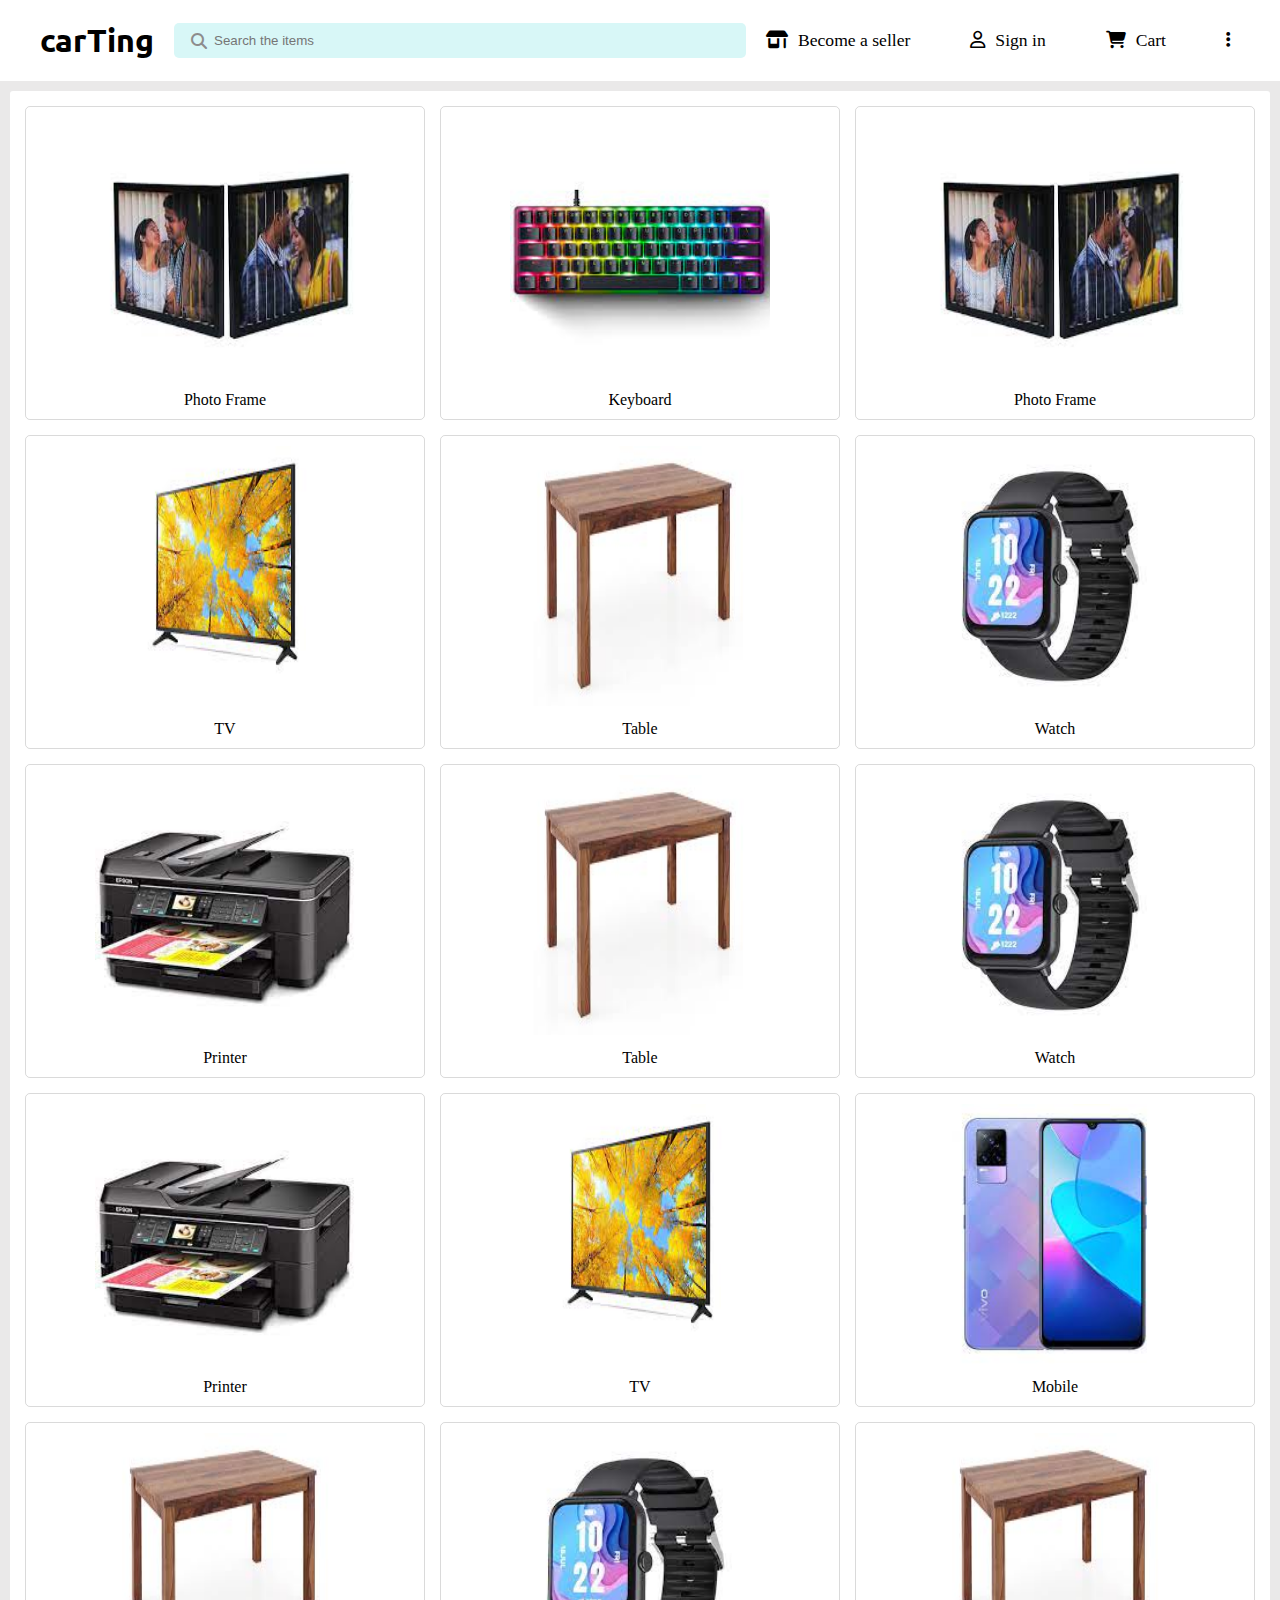
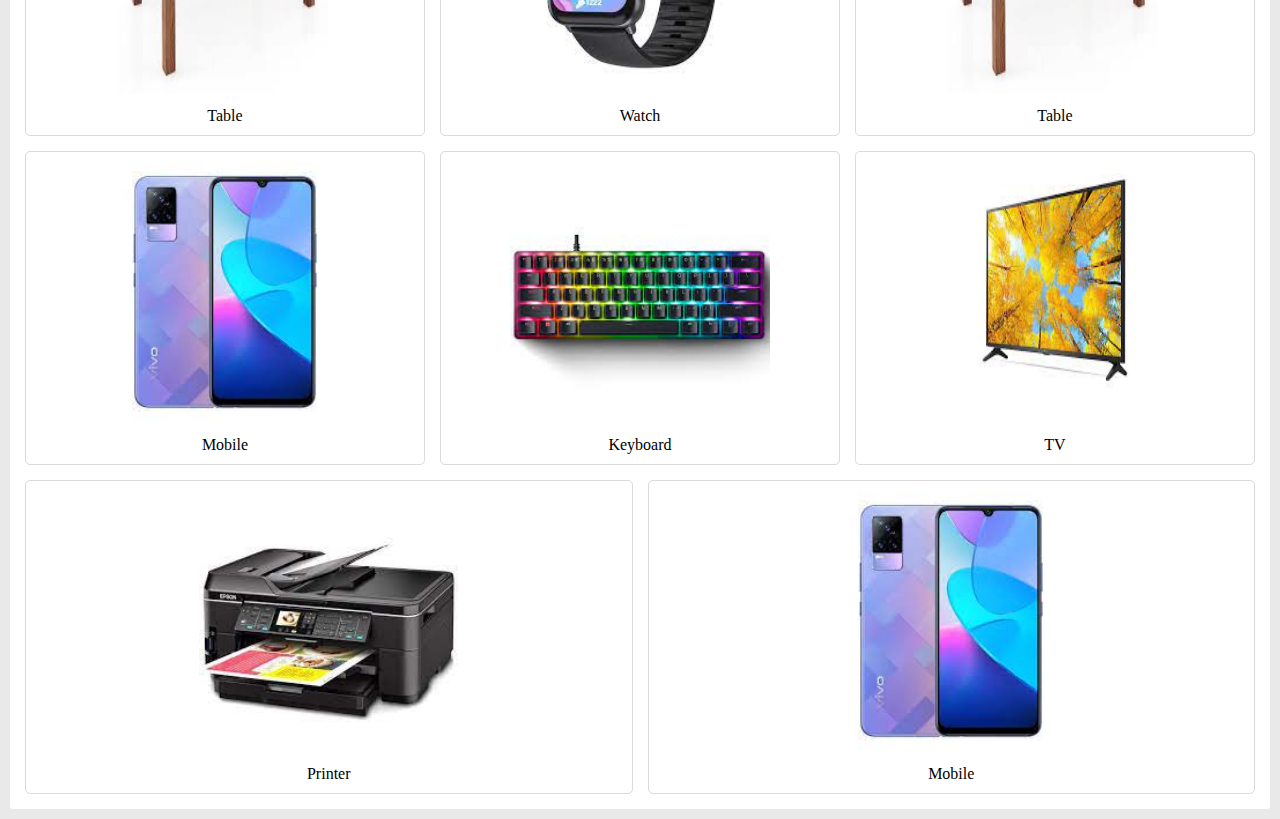
<file: index.html>
<!DOCTYPE html>
<html lang="en">
<head>
    <meta charset="UTF-8">
    <meta name="viewport" content="width=device-width, initial-scale=1.0">
    <title>CarTing</title>
    <link rel="icon" sizes="32x32" href="images/istockphoto-1446931674-612x612 (1).png">
    <link rel="stylesheet" href="style.css">
    <link rel="stylesheet" href="https://cdnjs.cloudflare.com/ajax/libs/font-awesome/6.4.2/css/all.min.css">
</head>
<body>
    <Header>
        <Nav>
            <a href="index.html"><div class="logo"><h1>carTing</h1></div></a>
            <div class="searchbar">
                <i class="fa-solid fa-magnifying-glass"></i>
                <input type="search" name="" id="" placeholder="Search the items">
            </div>
            <ul class="menulist">
                <li><i class="fa-solid fa-shop"></i>Become a seller</li>
                <li><i class="fa-regular fa-user"></i>Sign in</li>
                <li><i class="fa-solid fa-cart-shopping"></i>Cart</li>
                <li><i class="fa-solid fa-ellipsis-vertical"></i></li>
            </ul>
        </Nav>
    </Header>
    <main>
        <div class="box">
            <a href="product.html"><img src="" alt=""></a>
            <p></p>
        </div>
        <div class="box">
            <a href="product.html"><img src="" alt=""></a>
            <p></p>
        </div>
        <div class="box">
            <a href="product.html"><img src="" alt=""></a>
            <p></p>
        </div>
        <div class="box">
            <a href="product.html"><img src="" alt=""></a>
            <p></p>
        </div>
        <div class="box">
            <a href="product.html"><img src="" alt=""></a>
            <p></p>
        </div>
        <div class="box">
            <a href="product.html"><img src="" alt=""></a>
            <p></p>
        </div>
        <div class="box">
            <a href="product.html"><img src="" alt=""></a>
            <p></p>
        </div>
        <div class="box">
            <a href="product.html"><img src="" alt=""></a>
            <p></p>
        </div>
        <div class="box">
            <a href="product.html"><img src="" alt=""></a>
            <p></p>
        </div>
        <div class="box">
            <a href="product.html"><img src="" alt=""></a>
            <p></p>
        </div>
        <div class="box">
            <a href="product.html"><img src="" alt=""></a>
            <p></p>
        </div>
        <div class="box">
            <a href="product.html"><img src="" alt=""></a>
            <p></p>
        </div>
        <div class="box">
            <a href="product.html"><img src="" alt=""></a>
            <p></p>
        </div>
        <div class="box">
            <a href="product.html"><img src="" alt=""></a>
            <p></p>
        </div>
        <div class="box">
            <a href="product.html"><img src="" alt=""></a>
            <p></p>
        </div>
        <div class="box">
            <a href="product.html"><img src="" alt=""></a>
            <p></p>
        </div>
        <div class="box">
            <a href="product.html"><img src="" alt=""></a>
            <p></p>
        </div>
        <div class="box">
            <a href="product.html"><img src="" alt=""></a>
            <p></p>
        </div>
        <div class="box">
            <a href="product.html"><img src="" alt=""></a>
            <p></p>
        </div>
        <div class="box">
            <a href="product.html"><img src="" alt=""></a>
            <p></p>
        </div>
    </main>
    <script src="script.js">
    </script>
</body>
</html>
</file>
<file: style.css>
@import url('https://fonts.googleapis.com/css2?family=Ubuntu:wght@500&display=swap');

*{
    margin: 0;
    padding: 0;
    box-sizing: border-box;
}
body{
    background-color: rgba(190, 189, 189, 0.329);
}
header{
    display: flex;
    justify-content: center;
    padding: 20px;
    background-color: rgb(255, 255, 255);
}

header nav{
    max-width: 1200px;
    width: 100%;
    display: flex;
    justify-content: space-between;
    align-items: center;
    gap: 20px;
}
nav a{
    text-decoration: none;
    color: black;
}
nav div h1{
    font-family: Ubuntu;
}
nav .searchbar{
    flex: 1;
    position: relative;
}
.searchbar i{
    position: absolute;
    top: 50%;
    left: 3%;
    transform: translateY(-50%);
    color: rgb(141, 140, 140);
}
.searchbar input{
    width: 100%;
    height: 100%;
    padding: 10px 10px 10px 40px;
    border: 0;
    background-color: rgb(216, 247, 247);
    border-radius: 5px;
}
.searchbar input:focus{
    outline: 0;
}
nav ul{
    list-style: none;
    display: flex;
    gap: 60px;
}
nav ul li{
    font-size: 1.1rem;
}
nav ul li i{
    margin-right: 10px;
}

/* main */
main{
    background-color: rgb(255, 255, 255);
    margin: 10px;
    padding: 15px;
    display: flex;
    gap: 15px;
    flex-wrap: wrap;
    border-radius: 3px;
}
main .box{
    flex: 1 1 300px ;
    /* height: 300px; */
    border: 1px solid rgba(0, 0, 0, 0.144);
    border-radius: 5px;
    padding: 10px;
}
.box{
    display: flex;
    flex-direction: column;
    align-items: center;
    gap: 10px;
}
.box img{
    width: 260px;
    height: 260px;
}
</file>
